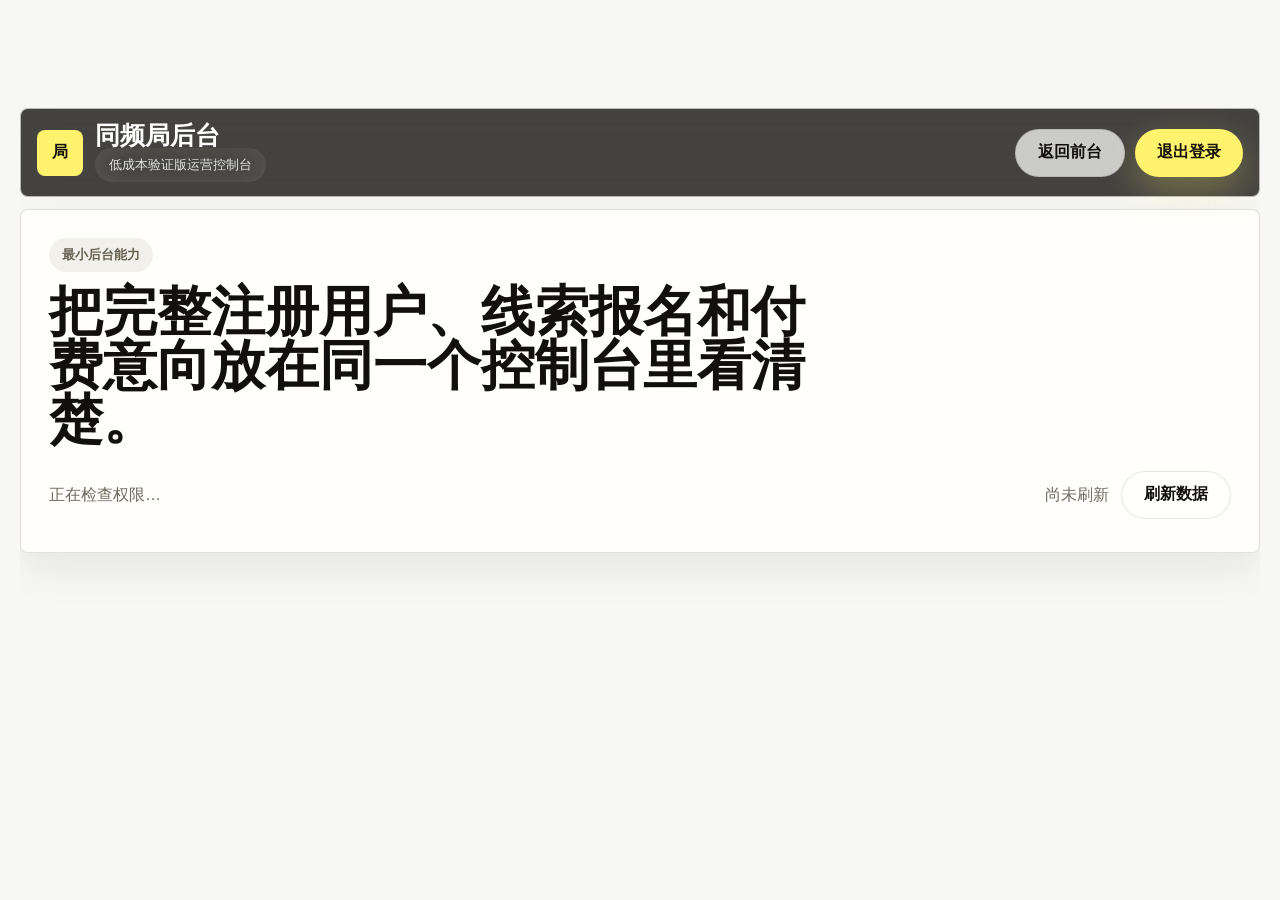
<file: admin.html>
<!DOCTYPE html>
<html lang="zh-CN">
  <head>
    <meta charset="UTF-8" />
    <meta name="viewport" content="width=device-width, initial-scale=1.0" />
    <title>同频局后台</title>
    <link rel="icon" href="static/assets/favicon.svg" />
    <link rel="stylesheet" href="static/styles.css" />
  </head>
  <body class="admin-body">
    <div class="page-shell admin-shell">
      <header class="site-header">
        <a class="brand-mark" href="./">
          <span class="brand-mark__icon">局</span>
          <div>
            <strong>同频局后台</strong>
            <p>低成本验证版运营控制台</p>
          </div>
        </a>
        <div class="header-actions">
          <a class="ghost-button" href="./">返回前台</a>
          <button class="primary-button" id="admin-logout">退出登录</button>
        </div>
      </header>

      <main>
        <section class="admin-hero">
          <div class="admin-hero__copy">
            <span class="eyebrow">最小后台能力</span>
            <h1>把完整注册用户、线索报名和付费意向放在同一个控制台里看清楚。</h1>
          </div>
          <div class="admin-toolbar">
            <p class="helper-copy" id="admin-status">正在检查权限…</p>
            <div class="admin-toolbar__actions">
              <span class="helper-copy" id="admin-updated-at">尚未刷新</span>
              <button class="ghost-button" id="admin-refresh" type="button">刷新数据</button>
            </div>
          </div>
        </section>

        <section class="admin-panel hidden" id="admin-login-panel">
          <div class="section-heading">
            <span class="eyebrow">管理员切换</span>
            <h2>当前不是管理员身份</h2>
            <p>如果你刚刚用普通用户注册过账号，可以直接在这里切回管理员账号，再查看后台数据。</p>
          </div>
          <form class="glass-form admin-login-form" id="admin-login-form">
            <label>
              管理员邮箱
              <input name="email" type="email" value="admin@tongpin.local" required />
            </label>
            <label>
              管理员密码
              <input name="password" type="password" value="Admin123!" required />
            </label>
            <button class="primary-button" type="submit">切换到管理员后台</button>
            <p class="form-message" id="admin-login-message"></p>
          </form>
        </section>

        <div class="hidden" id="admin-content">
          <section class="mini-cards admin-metrics" id="admin-metrics"></section>

          <section class="admin-panel">
            <div class="section-heading">
              <span class="eyebrow">用户列表</span>
              <h2>按关键词和标签筛选完整注册用户</h2>
              <p>这里展示已经完成注册的用户。顶部“报名成为体验官”的线索会单独出现在下面的线索池。</p>
            </div>
            <form class="admin-filters" id="admin-filter-form">
              <input name="search" placeholder="搜索昵称 / 邮箱 / 城市" />
              <input name="tag" placeholder="筛选标签，比如 摄影 / 市集" />
              <button class="primary-button" type="submit">查询</button>
            </form>
            <div class="table-wrap">
              <table>
                <thead>
                  <tr>
                    <th>用户</th>
                    <th>城市</th>
                    <th>标签</th>
                    <th>审核</th>
                    <th>匹配</th>
                    <th>时间</th>
                    <th>操作</th>
                  </tr>
                </thead>
                <tbody id="admin-users-body"></tbody>
              </table>
            </div>
          </section>

          <section class="admin-panel">
            <div class="section-heading">
              <span class="eyebrow">线索池</span>
              <h2>查看未注册的报名线索</h2>
              <p>用户如果只填写了前台报名页，没有真正注册账号，会出现在这里，方便你手动拉群或邀约活动。</p>
            </div>
            <div class="table-wrap">
              <table>
                <thead>
                  <tr>
                    <th>称呼</th>
                    <th>城市</th>
                    <th>联系方式</th>
                    <th>兴趣备注</th>
                    <th>时间</th>
                  </tr>
                </thead>
                <tbody id="admin-leads-body"></tbody>
              </table>
            </div>
          </section>

          <section class="admin-panel">
            <div class="section-heading">
              <span class="eyebrow">付费用户记录</span>
              <h2>会员预售 / 早鸟资格</h2>
            </div>
            <div class="table-wrap">
              <table>
                <thead>
                  <tr>
                    <th>用户</th>
                    <th>城市</th>
                    <th>权益包</th>
                    <th>金额</th>
                    <th>状态</th>
                    <th>时间</th>
                  </tr>
                </thead>
                <tbody id="admin-presales-body"></tbody>
              </table>
            </div>
          </section>

          <section class="admin-panel">
            <div class="section-heading">
              <span class="eyebrow">活动报名导出</span>
              <h2>下载 CSV 给运营处理</h2>
            </div>
            <a class="primary-button export-link" href="/api/admin/activity-signups/export.csv">导出活动报名 CSV</a>
          </section>
        </div>
      </main>
    </div>

    <script src="static/admin.js"></script>
  </body>
</html>
</file>
<file: static/styles.css>
:root {
  --bg: #f4f1ed;
  --surface: #fffefa;
  --surface-soft: #ebe7e1;
  --ink: #11100e;
  --muted: #6f6a61;
  --line: rgba(17, 16, 14, 0.12);
  --line-light: rgba(255, 255, 255, 0.24);
  --accent: #fff36d;
  --accent-ink: #15120b;
  --gold: #d4a843;
  --dark-card: #1a1a2e;
  --dark-surface: #16213e;
  --olive: #676152;
  --clay: #9a6442;
  --teal: #1a7770;
  --success: #1f8f56;
  --warning: #946200;
  --shadow: 0 24px 70px rgba(17, 16, 14, 0.16);
  --glass: rgba(255, 255, 255, 0.18);
}

* {
  box-sizing: border-box;
}

html {
  scroll-behavior: smooth;
}

body {
  margin: 0;
  min-height: 100vh;
  color: var(--ink);
  background: var(--bg);
  font-family: "Avenir Next", "PingFang SC", "Hiragino Sans GB", "Microsoft YaHei", sans-serif;
}

body.has-drawer,
body.has-drawer .page-shell {
  overflow: hidden;
}

img {
  display: block;
  max-width: 100%;
}

a {
  color: inherit;
  text-decoration: none;
}

button,
input,
textarea,
select {
  font: inherit;
}

button {
  cursor: pointer;
  border: 0;
}

button:disabled {
  cursor: not-allowed;
  opacity: 0.58;
}

.hidden {
  display: none !important;
}

.visually-hidden {
  position: absolute !important;
  width: 1px;
  height: 1px;
  overflow: hidden;
  clip: rect(0 0 0 0);
  white-space: nowrap;
}

.page-shell {
  width: 100%;
  min-height: 100vh;
  overflow: hidden;
}

.scroll-progress {
  position: fixed;
  top: 0;
  left: 0;
  z-index: 60;
  width: 0%;
  height: 3px;
  background: linear-gradient(90deg, var(--accent), #ffb47c, #fffefa);
  box-shadow: 0 0 18px rgba(255, 243, 109, 0.52);
}

.site-header {
  position: fixed;
  top: 18px;
  left: 50%;
  z-index: 20;
  display: flex;
  align-items: center;
  justify-content: space-between;
  width: min(1880px, calc(100% - 48px));
  transform: translateX(-50%);
  gap: 20px;
  padding: 10px 14px;
  border: 1px solid rgba(255, 255, 255, 0.16);
  border-radius: 8px;
  background: rgba(17, 16, 14, 0.46);
  backdrop-filter: blur(18px);
  color: white;
  transition: top 0.2s ease, background 0.2s ease, box-shadow 0.2s ease, border-color 0.2s ease;
}

.is-scrolled .site-header {
  top: 10px;
  background: rgba(17, 16, 14, 0.74);
  border-color: rgba(255, 255, 255, 0.28);
  box-shadow: 0 18px 60px rgba(0, 0, 0, 0.22);
}

.brand-mark {
  display: inline-flex;
  align-items: center;
  gap: 12px;
}

.brand-mark strong {
  display: block;
  font-size: 25px;
  line-height: 1;
}

.brand-mark p {
  display: inline-flex;
  margin: 0;
  padding: 8px 14px;
  border-radius: 999px;
  background: rgba(255, 255, 255, 0.14);
  color: rgba(255, 255, 255, 0.86);
  font-size: 13px;
  backdrop-filter: blur(16px);
}

.brand-mark__icon {
  display: grid;
  place-items: center;
  width: 46px;
  height: 46px;
  border-radius: 8px;
  background: var(--accent);
  color: var(--accent-ink);
  font-weight: 900;
}

.site-nav {
  display: flex;
  align-items: center;
  gap: 42px;
  font-size: 17px;
  color: rgba(255, 255, 255, 0.9);
}

.site-nav a {
  position: relative;
  transition: color 0.18s ease;
}

.site-nav a::after {
  content: "";
  position: absolute;
  left: 0;
  right: 0;
  bottom: -8px;
  height: 2px;
  border-radius: 999px;
  background: var(--accent);
  transform: scaleX(0);
  transform-origin: center;
  transition: transform 0.18s ease;
}

.site-nav a:hover,
.site-nav a.is-active {
  color: var(--accent);
}

.site-nav a.is-active::after {
  transform: scaleX(1);
}

.header-actions,
.hero-actions,
.auth-tabs {
  display: flex;
  align-items: center;
  gap: 10px;
}

.primary-button,
.ghost-button,
.auth-tab {
  display: inline-flex;
  align-items: center;
  justify-content: center;
  min-height: 48px;
  border-radius: 999px;
  padding: 12px 22px;
  font-weight: 700;
  transition: transform 0.18s ease, box-shadow 0.18s ease, background 0.18s ease, color 0.18s ease;
}

.primary-button {
  background: var(--accent);
  color: var(--accent-ink);
  box-shadow: 0 14px 34px rgba(255, 243, 109, 0.26);
}

.primary-button--live {
  gap: 8px;
}

.live-dot {
  display: inline-block;
  flex: 0 0 auto;
  width: 8px;
  height: 8px;
  border-radius: 50%;
  background: #22c55e;
  box-shadow: 0 0 0 0 rgba(34, 197, 94, 0.48);
  animation: pulse 2s infinite;
}

@keyframes pulse {
  0%,
  100% {
    box-shadow: 0 0 0 0 rgba(34, 197, 94, 0.5);
  }
  50% {
    box-shadow: 0 0 0 8px rgba(34, 197, 94, 0);
  }
}

.ghost-button,
.auth-tab {
  background: rgba(255, 255, 255, 0.72);
  color: var(--ink);
  border: 1px solid rgba(17, 16, 14, 0.1);
}

.ghost-button--light {
  color: white;
  border-color: rgba(255, 255, 255, 0.28);
  background: rgba(255, 255, 255, 0.11);
  backdrop-filter: blur(18px);
}

.primary-button:hover,
.ghost-button:hover,
.auth-tab:hover {
  transform: translateY(-2px);
}

.primary-button:active,
.ghost-button:active,
.auth-tab:active {
  transform: translateY(0) scale(0.98);
}

.auth-tab.is-active {
  background: var(--ink);
  color: white;
}

.hero-stage {
  position: relative;
  display: grid;
  min-height: 100svh;
  width: 100%;
  overflow: hidden;
  background: #17130e;
}

.hero-stage__image,
.hero-stage__shade {
  position: absolute;
  inset: 0;
  width: 100%;
  height: 100%;
}

.hero-stage__image {
  object-fit: cover;
  object-position: 58% center;
  transform: scale(1.01);
}

.hero-stage__shade {
  background:
    linear-gradient(90deg, rgba(10, 9, 8, 0.9) 0%, rgba(10, 9, 8, 0.72) 34%, rgba(10, 9, 8, 0.3) 62%, rgba(10, 9, 8, 0.45) 100%),
    linear-gradient(0deg, rgba(10, 9, 8, 0.68) 0%, rgba(10, 9, 8, 0.08) 42%, rgba(10, 9, 8, 0.44) 100%);
}

.hero-stage__content {
  position: relative;
  z-index: 1;
  display: flex;
  align-items: center;
  width: min(1680px, calc(100% - 56px));
  margin: 0 auto;
  padding: 132px 0 92px;
  color: white;
}

.hero-copy {
  max-width: 780px;
}

.hero-stage h1 {
  margin: 20px 0 22px;
  font-size: clamp(64px, 7vw, 126px);
  line-height: 0.92;
  font-weight: 500;
}

.hero-stage h1 span {
  display: block;
}

.hero-stage h1 strong {
  display: block;
  color: var(--accent);
  font-family: Georgia, "Times New Roman", serif;
  font-size: clamp(54px, 6.1vw, 94px);
  font-weight: 700;
  white-space: nowrap;
}

.no-break {
  white-space: nowrap;
}

.hero-stage p {
  width: min(680px, 100%);
  margin: 0 0 34px;
  color: rgba(255, 255, 255, 0.86);
  font-size: 22px;
  line-height: 1.65;
}

.hero-stage .hero-online {
  display: inline-flex;
  align-items: center;
  gap: 8px;
  width: auto;
  margin: 18px 0 0;
  padding: 10px 14px;
  border: 1px solid rgba(255, 255, 255, 0.16);
  border-radius: 999px;
  background: rgba(255, 255, 255, 0.1);
  color: rgba(255, 255, 255, 0.86);
  backdrop-filter: blur(16px);
  font-size: 14px;
  line-height: 1.2;
  font-weight: 800;
}

.hero-proof {
  display: flex;
  flex-wrap: wrap;
  gap: 10px;
  margin-top: 24px;
}

.hero-proof span {
  display: inline-flex;
  align-items: center;
  min-height: 36px;
  padding: 8px 13px;
  border: 1px solid rgba(255, 255, 255, 0.18);
  border-radius: 999px;
  background: rgba(255, 255, 255, 0.09);
  color: rgba(255, 255, 255, 0.78);
  backdrop-filter: blur(12px);
  font-size: 13px;
  font-weight: 700;
}

.hero-stats {
  display: grid;
  grid-template-columns: repeat(3, minmax(0, 1fr));
  gap: 10px;
  width: min(680px, 100%);
  margin-top: 16px;
}

.hero-stats span {
  display: grid;
  gap: 2px;
  min-height: 78px;
  padding: 15px 16px;
  border: 1px solid rgba(255, 255, 255, 0.15);
  border-radius: 18px;
  background: linear-gradient(145deg, rgba(255, 255, 255, 0.13), rgba(255, 255, 255, 0.04));
  color: rgba(255, 255, 255, 0.68);
  backdrop-filter: blur(16px);
  font-size: 13px;
}

.hero-stats strong {
  color: white;
  font-size: 22px;
}

.eyebrow {
  display: inline-flex;
  align-items: center;
  min-height: 34px;
  padding: 7px 13px;
  border-radius: 999px;
  background: rgba(17, 16, 14, 0.06);
  color: var(--olive);
  font-size: 13px;
  font-weight: 800;
}

.eyebrow--light {
  color: rgba(255, 255, 255, 0.88);
  background: rgba(255, 255, 255, 0.13);
  border: 1px solid rgba(255, 255, 255, 0.18);
  backdrop-filter: blur(12px);
}

.scene-band {
  display: grid;
  place-items: center;
  gap: 42px;
  padding: 70px 24px 78px;
  background: #fffefa;
  border-bottom: 1px solid var(--line);
}

.scene-band p {
  margin: 0;
  color: var(--muted);
  font-size: 20px;
  font-weight: 700;
}

.scene-band__track {
  display: grid;
  grid-template-columns: repeat(8, minmax(92px, 1fr));
  gap: 26px;
  width: min(1500px, 100%);
}

.scene-band__track span {
  display: grid;
  place-items: center;
  min-height: 70px;
  color: var(--ink);
  font-family: Georgia, "Times New Roman", serif;
  font-size: 19px;
  text-align: center;
}

.story-grid,
.dashboard-grid,
.activities-section,
.live-moments,
.co-creator,
.post-login-journey,
.form-section,
.final-cta,
.safety-promise,
.promise-panel,
.split-panel,
.result-card {
  width: min(1680px, calc(100% - 56px));
  margin: 0 auto;
}

.activities-section {
  padding: 96px 0 108px;
}

.section-heading {
  width: min(920px, 100%);
  margin: 0 auto;
  text-align: center;
}

.section-heading h2,
.admin-hero h1 {
  margin: 14px 0 12px;
  font-family: Georgia, "Times New Roman", serif;
  font-size: clamp(42px, 4.2vw, 76px);
  line-height: 1;
  font-weight: 700;
}

.section-heading p,
.story-card p,
.support-card p,
.helper-copy,
.form-message,
.quote-card p,
.journey-card p {
  color: var(--muted);
  line-height: 1.7;
}

.activity-grid {
  display: grid;
  grid-template-columns: repeat(3, minmax(0, 1fr));
  gap: 24px;
  margin-top: 64px;
}

.activity-card {
  position: relative;
  display: grid;
  align-content: space-between;
  min-height: 620px;
  overflow: hidden;
  padding: 34px;
  border-radius: 8px;
  color: white;
  background: #17130e;
  box-shadow: var(--shadow);
  isolation: isolate;
  transform: translateY(0);
  transition: transform 0.28s ease, box-shadow 0.28s ease, filter 0.28s ease;
}

.activity-card:focus-visible {
  outline: 4px solid rgba(255, 243, 109, 0.72);
  outline-offset: 4px;
}

.activity-card:hover {
  transform: translateY(-8px);
  box-shadow: 0 34px 90px rgba(17, 16, 14, 0.24);
}

.activity-card:hover .activity-card__image {
  transform: scale(1.04);
}

.activity-card__image {
  position: absolute;
  inset: 0;
  width: 100%;
  height: 100%;
  object-fit: cover;
  object-position: var(--activity-position, center);
  opacity: 0.86;
  transform: scale(1);
  transition: transform 0.5s ease, opacity 0.28s ease;
}

.activity-card::after {
  content: "";
  position: absolute;
  inset: 0;
  background:
    linear-gradient(180deg, rgba(0, 0, 0, 0.58), rgba(0, 0, 0, 0.04) 44%, rgba(0, 0, 0, 0.72)),
    linear-gradient(90deg, rgba(0, 0, 0, 0.24), rgba(255, 243, 109, 0.06));
}

.activity-card > * {
  position: relative;
  z-index: 1;
}

.activity-card h3 {
  width: min(430px, 100%);
  margin: 16px 0 12px;
  font-family: Georgia, "Times New Roman", serif;
  font-size: clamp(34px, 3vw, 52px);
  line-height: 1.03;
}

.activity-card p {
  width: min(430px, 100%);
  margin: 0;
  color: rgba(255, 255, 255, 0.88);
  line-height: 1.65;
}

.activity-meta,
.activity-tags {
  display: flex;
  flex-wrap: wrap;
  align-items: center;
  gap: 8px;
}

.activity-meta span,
.activity-tags span {
  display: inline-flex;
  align-items: center;
  min-height: 32px;
  padding: 6px 11px;
  border-radius: 999px;
  background: rgba(255, 255, 255, 0.12);
  border: 1px solid rgba(255, 255, 255, 0.18);
  color: rgba(255, 255, 255, 0.92);
  backdrop-filter: blur(8px);
  font-size: 13px;
}

.activity-card .activity-apply {
  width: 100%;
  margin-top: 24px;
  background: rgba(255, 243, 109, 0.94);
  color: var(--accent-ink);
  border-color: transparent;
}

.activity-card .activity-apply::after {
  content: " →";
}

.live-moments {
  padding: 18px 0 100px;
}

.moment-rail {
  display: grid;
  grid-auto-flow: column;
  grid-auto-columns: minmax(280px, 360px);
  gap: 22px;
  margin-top: 54px;
  overflow-x: auto;
  padding: 10px 4px 30px;
  scroll-snap-type: x mandatory;
}

.moment-card {
  scroll-snap-align: start;
  display: grid;
  gap: 14px;
  padding: 15px 15px 18px;
  border-radius: 18px;
  background: #fffefa;
  border: 1px solid rgba(17, 16, 14, 0.09);
  box-shadow: 0 22px 60px rgba(17, 16, 14, 0.13);
  transform: rotate(var(--moment-rotate, 0deg));
  transform-origin: 50% 70%;
  transition: transform 0.24s ease, box-shadow 0.24s ease;
}

.moment-card:hover {
  transform: rotate(0deg) translateY(-6px);
  box-shadow: 0 30px 78px rgba(17, 16, 14, 0.18);
}

.moment-card--tilt-left {
  --moment-rotate: -1.5deg;
}

.moment-card--tilt-right {
  --moment-rotate: 1.4deg;
}

.moment-card img {
  aspect-ratio: 1.12 / 1;
  width: 100%;
  border-radius: 12px;
  object-fit: cover;
}

.moment-card p {
  position: relative;
  margin: 0;
  padding: 13px 15px;
  border-radius: 16px 16px 16px 4px;
  background: #95ec69;
  color: #10280f;
  font-size: 16px;
  line-height: 1.55;
  font-weight: 700;
}

.moment-card span {
  color: var(--muted);
  font-size: 13px;
  font-weight: 800;
}

.story-grid {
  display: grid;
  grid-template-columns: repeat(3, minmax(0, 1fr));
  gap: 24px;
  padding: 18px 0 90px;
}

.story-card {
  min-height: 250px;
  padding: 28px;
  border: 1px solid var(--line);
  border-radius: 8px;
  background: #fffefa;
}

.story-card span,
.quote-card strong,
.journey-card strong {
  color: var(--olive);
  font-size: 13px;
  font-weight: 900;
}

.story-card h2 {
  margin: 14px 0 12px;
  font-family: Georgia, "Times New Roman", serif;
  font-size: 30px;
  line-height: 1.12;
}

.co-creator {
  display: grid;
  grid-template-columns: minmax(0, 0.92fr) minmax(360px, 1.08fr);
  gap: 32px;
  align-items: center;
  margin-bottom: 32px;
  padding: clamp(34px, 4vw, 64px);
  border: 1px solid rgba(212, 168, 67, 0.32);
  border-radius: 28px;
  background:
    radial-gradient(circle at 16% 12%, rgba(255, 243, 109, 0.18), transparent 28%),
    radial-gradient(circle at 88% 18%, rgba(212, 168, 67, 0.22), transparent 26%),
    linear-gradient(135deg, var(--dark-card), var(--dark-surface));
  color: white;
  box-shadow: 0 34px 100px rgba(18, 18, 36, 0.28);
}

.eyebrow--dark {
  color: var(--accent);
  border: 1px solid rgba(255, 243, 109, 0.22);
  background: rgba(255, 255, 255, 0.08);
}

.co-creator__copy h2 {
  margin: 16px 0 18px;
  font-family: Georgia, "Times New Roman", serif;
  font-size: clamp(46px, 5vw, 88px);
  line-height: 0.95;
}

.co-creator__copy p {
  margin: 0;
  color: rgba(255, 255, 255, 0.78);
  font-size: 20px;
  line-height: 1.75;
}

.co-creator__actions {
  display: flex;
  flex-wrap: wrap;
  gap: 12px;
  margin-top: 30px;
}

.co-creator__perks {
  display: grid;
  gap: 14px;
}

.co-creator__perks article {
  display: grid;
  grid-template-columns: 54px 1fr;
  gap: 6px 16px;
  align-items: center;
  padding: 20px;
  border: 1px solid rgba(255, 255, 255, 0.12);
  border-radius: 22px;
  background: rgba(255, 255, 255, 0.08);
  backdrop-filter: blur(18px);
}

.co-creator__perks strong {
  grid-row: span 2;
  display: grid;
  place-items: center;
  width: 54px;
  height: 54px;
  border-radius: 16px;
  background: rgba(255, 243, 109, 0.16);
  font-size: 25px;
}

.co-creator__perks h3 {
  margin: 0;
  font-size: 22px;
}

.co-creator__perks p {
  margin: 0;
  color: rgba(255, 255, 255, 0.68);
  line-height: 1.6;
}

.promise-panel {
  padding: 108px 0;
}

.thread-layout {
  display: grid;
  grid-template-columns: minmax(320px, 0.76fr) minmax(420px, 1.24fr);
  gap: 28px;
  margin-top: 62px;
}

.thread-steps {
  display: grid;
  gap: 18px;
}

.thread-steps article,
.thread-preview,
.auth-panel,
.dashboard-panel,
.post-login-journey,
.split-panel,
.form-section,
.result-card,
.support-card {
  border-radius: 8px;
  background: rgba(255, 254, 250, 0.92);
  border: 1px solid rgba(17, 16, 14, 0.08);
  box-shadow: 0 18px 55px rgba(17, 16, 14, 0.08);
}

.thread-steps article {
  position: relative;
  min-height: 158px;
  padding: 28px 78px 28px 28px;
}

.thread-steps span {
  display: block;
  margin-bottom: 14px;
  color: var(--muted);
  font-size: 20px;
}

.thread-steps h3 {
  margin: 0 0 10px;
  font-size: 25px;
  line-height: 1.16;
}

.thread-steps p {
  margin: 0;
  color: var(--muted);
  line-height: 1.7;
}

.thread-toggle {
  position: absolute;
  top: 32px;
  right: 28px;
  display: grid;
  place-items: center;
  width: 44px;
  height: 44px;
  border-radius: 50%;
  background: var(--surface-soft);
  color: var(--ink);
  font-size: 27px;
  line-height: 1;
}

.thread-steps article.is-active .thread-toggle {
  background: var(--accent);
}

.thread-preview {
  display: grid;
  align-content: center;
  min-height: 520px;
  padding: 48px;
  background: #ded9d1;
}

.preview-tabs {
  display: flex;
  flex-wrap: wrap;
  justify-content: center;
  gap: 10px;
  margin-bottom: 28px;
}

.preview-tabs span {
  padding: 12px 18px;
  border-radius: 999px;
  color: var(--muted);
  background: rgba(255, 255, 255, 0.45);
}

.preview-tabs .is-active {
  color: var(--ink);
  background: white;
}

.preview-card {
  padding: 32px;
  border-radius: 8px;
  background: white;
}

.preview-card small {
  display: block;
  margin-bottom: 18px;
  color: var(--muted);
  font-weight: 800;
}

.preview-card strong {
  display: block;
  font-family: Georgia, "Times New Roman", serif;
  font-size: 40px;
  line-height: 1.05;
}

.preview-card p {
  margin: 18px 0 0;
  color: var(--muted);
  line-height: 1.7;
}

.preview-metrics {
  display: grid;
  grid-template-columns: repeat(3, minmax(0, 1fr));
  gap: 10px;
  margin-top: 18px;
}

.preview-metrics span {
  display: grid;
  gap: 6px;
  min-height: 84px;
  padding: 16px;
  border-radius: 8px;
  background: rgba(255, 255, 255, 0.68);
  color: var(--muted);
}

.preview-metrics strong {
  color: var(--ink);
  font-size: 26px;
}

.safety-promise {
  display: grid;
  grid-template-columns: minmax(320px, 0.8fr) minmax(420px, 1.2fr);
  gap: 28px;
  align-items: center;
  margin-bottom: 36px;
  padding: clamp(30px, 4vw, 54px);
  border: 1px solid rgba(141, 105, 152, 0.16);
  border-radius: 30px;
  background:
    radial-gradient(circle at 0% 0%, rgba(255, 214, 229, 0.42), transparent 34%),
    linear-gradient(135deg, rgba(200, 180, 220, 0.16), rgba(255, 254, 250, 0.92));
  box-shadow: 0 22px 70px rgba(98, 73, 106, 0.1);
}

.safety-promise__copy h2 {
  margin: 14px 0 14px;
  font-family: Georgia, "Times New Roman", serif;
  font-size: clamp(40px, 4.2vw, 72px);
  line-height: 1;
}

.safety-promise__copy p {
  margin: 0;
  color: var(--muted);
  font-size: 19px;
  line-height: 1.75;
  font-weight: 300;
}

.safety-grid {
  display: grid;
  grid-template-columns: repeat(3, minmax(0, 1fr));
  gap: 14px;
}

.safety-grid article {
  min-height: 230px;
  padding: 22px;
  border: 1px solid rgba(17, 16, 14, 0.08);
  border-radius: 24px;
  background: rgba(255, 254, 250, 0.78);
  backdrop-filter: blur(18px);
}

.safety-grid span {
  display: grid;
  place-items: center;
  width: 48px;
  height: 48px;
  margin-bottom: 18px;
  border-radius: 16px;
  background: rgba(255, 243, 109, 0.45);
  font-size: 24px;
}

.safety-grid h3 {
  margin: 0 0 10px;
  font-size: 23px;
}

.safety-grid p {
  margin: 0;
  color: var(--muted);
  line-height: 1.75;
  font-weight: 300;
}

.dashboard-grid,
.post-login-journey,
.split-panel,
.form-section,
.result-card,
.support-section {
  margin-top: 28px;
}

.dashboard-grid {
  display: grid;
  grid-template-columns: 0.82fr 1.18fr;
  gap: 22px;
  padding-top: 48px;
}

.auth-panel,
.dashboard-panel,
.post-login-journey,
.split-panel,
.form-section,
.result-card,
.support-card {
  padding: 30px;
}

.auth-intro {
  display: grid;
  gap: 12px;
  margin-bottom: 22px;
}

.auth-intro h2 {
  margin: 0;
  font-family: Georgia, "Times New Roman", serif;
  font-size: clamp(30px, 2.8vw, 44px);
  line-height: 1.04;
}

.auth-intro p {
  margin: 0;
  color: var(--muted);
  line-height: 1.7;
}

.auth-proof {
  display: flex;
  flex-wrap: wrap;
  gap: 8px;
}

.auth-proof span {
  padding: 7px 10px;
  border-radius: 999px;
  background: rgba(17, 16, 14, 0.06);
  color: var(--olive);
  font-size: 12px;
  font-weight: 800;
}

.dashboard-head {
  display: flex;
  align-items: flex-start;
  justify-content: space-between;
  gap: 18px;
}

.dashboard-head h2,
.split-panel h2,
.form-section h2,
.result-card h2,
.support-section h2 {
  margin: 10px 0 12px;
  font-family: Georgia, "Times New Roman", serif;
  font-size: clamp(30px, 3vw, 48px);
  line-height: 1.08;
}

.status-pills {
  display: flex;
  flex-wrap: wrap;
  gap: 8px;
}

.status-pill,
.result-badge,
.activity-fit {
  display: inline-flex;
  align-items: center;
  padding: 8px 11px;
  border-radius: 999px;
  background: rgba(255, 243, 109, 0.36);
  color: var(--ink);
  font-size: 13px;
  font-weight: 800;
}

.mini-cards,
.journey-grid,
.quote-grid {
  display: grid;
  gap: 14px;
}

.mini-cards {
  grid-template-columns: repeat(3, minmax(0, 1fr));
  margin-top: 22px;
}

.mini-cards article,
.journey-card {
  padding: 20px;
  border-radius: 8px;
  background: var(--surface-soft);
  border: 1px solid var(--line);
}

.mini-cards strong {
  display: block;
  margin-bottom: 8px;
  font-size: 28px;
}

.post-login-journey {
  background: linear-gradient(135deg, #fffefa 0%, #f0ebe3 100%);
}

.journey-grid {
  grid-template-columns: repeat(3, minmax(0, 1fr));
  margin-top: 18px;
}

.journey-card h3 {
  margin: 12px 0 10px;
  font-size: 24px;
}

.journey-card p {
  margin: 0 0 16px;
}

.glass-form {
  display: grid;
  gap: 16px;
  margin-top: 20px;
}

.form-grid {
  grid-template-columns: repeat(2, minmax(0, 1fr));
}

.full-span {
  grid-column: 1 / -1;
}

label,
.chip-fieldset legend {
  display: grid;
  gap: 8px;
  color: var(--muted);
  font-size: 14px;
  font-weight: 700;
}

input,
textarea,
select {
  width: 100%;
  border: 1px solid rgba(17, 16, 14, 0.12);
  border-radius: 8px;
  background: #fffefa;
  color: var(--ink);
  padding: 14px 15px;
}

.password-field {
  position: relative;
  display: block;
}

.password-field input {
  padding-right: 70px;
}

.password-field button {
  position: absolute;
  top: 50%;
  right: 8px;
  min-height: 34px;
  padding: 0 10px;
  border-radius: 999px;
  background: rgba(17, 16, 14, 0.07);
  color: var(--muted);
  font-size: 12px;
  font-weight: 800;
  transform: translateY(-50%);
}

input:focus,
textarea:focus,
select:focus {
  outline: 3px solid rgba(255, 243, 109, 0.58);
  border-color: rgba(17, 16, 14, 0.34);
}

.chip-fieldset {
  display: flex;
  flex-wrap: wrap;
  gap: 10px;
  padding: 0;
  margin: 0;
  border: 0;
  grid-column: 1 / -1;
}

.chip-fieldset legend {
  width: 100%;
}

.chip-fieldset label {
  display: inline-flex;
  align-items: center;
  gap: 8px;
  padding: 10px 12px;
  border-radius: 999px;
  border: 1px solid var(--line);
  background: #fffefa;
  color: var(--ink);
}

.chip-fieldset input {
  width: auto;
}

.micro-quiz {
  display: grid;
  gap: 18px;
  margin-top: 30px;
}

.quiz-step {
  display: grid;
  gap: 18px;
  padding: clamp(22px, 3vw, 32px);
  border: 1px solid rgba(17, 16, 14, 0.08);
  border-radius: 26px;
  background:
    linear-gradient(135deg, rgba(255, 254, 250, 0.96), rgba(239, 232, 222, 0.86));
  box-shadow: 0 16px 44px rgba(17, 16, 14, 0.07);
}

.quiz-step__count {
  width: fit-content;
  padding: 7px 11px;
  border-radius: 999px;
  background: var(--ink);
  color: var(--accent);
  font-weight: 900;
  font-size: 12px;
}

.quiz-step h3 {
  margin: 0;
  font-family: Georgia, "Times New Roman", serif;
  font-size: clamp(30px, 3vw, 46px);
  line-height: 1.05;
}

.scene-choice-grid {
  display: grid;
  grid-template-columns: repeat(3, minmax(0, 1fr));
  gap: 14px;
}

.scene-choice {
  position: relative;
  display: grid;
  gap: 10px;
  padding: 12px;
  border: 2px solid transparent;
  border-radius: 22px;
  background: #fffefa;
  color: var(--ink);
  cursor: pointer;
  transition: transform 0.18s ease, border-color 0.18s ease, box-shadow 0.18s ease;
}

.scene-choice:hover {
  transform: translateY(-3px);
}

.scene-choice input {
  position: absolute;
  opacity: 0;
  pointer-events: none;
}

.scene-choice:has(input:checked) {
  border-color: var(--accent);
  box-shadow: 0 18px 42px rgba(255, 243, 109, 0.22);
}

.scene-choice:has(input:checked)::after {
  content: "已选择";
  position: absolute;
  top: 18px;
  right: 18px;
  padding: 6px 10px;
  border-radius: 999px;
  background: var(--accent);
  color: var(--accent-ink);
  font-size: 12px;
  font-weight: 900;
}

.scene-choice img {
  aspect-ratio: 1.18 / 1;
  width: 100%;
  border-radius: 16px;
  object-fit: cover;
}

.scene-choice strong {
  font-size: 22px;
}

.scene-choice span {
  color: var(--muted);
  line-height: 1.5;
}

.pill-radio-group {
  display: flex;
  flex-wrap: wrap;
  gap: 10px;
}

.pill-radio-group label {
  display: inline-flex;
  align-items: center;
  min-height: 52px;
  padding: 12px 18px;
  border: 1px solid var(--line);
  border-radius: 999px;
  background: #fffefa;
  color: var(--ink);
  font-size: 17px;
  cursor: pointer;
}

.pill-radio-group input {
  width: auto;
  accent-color: var(--ink);
}

.quiz-step--contact {
  grid-template-columns: minmax(0, 1fr) auto;
  align-items: end;
}

.quiz-step--contact .quiz-step__count,
.quiz-step--contact .helper-copy,
.quiz-step--contact .form-message {
  grid-column: 1 / -1;
}

.result-layout {
  display: grid;
  grid-template-columns: 1fr 360px;
  gap: 18px;
  margin-top: 20px;
}

.result-main,
.result-side {
  padding: 28px;
  border-radius: 8px;
  background: var(--surface-soft);
}

.result-main h3 {
  margin: 18px 0 12px;
  font-family: Georgia, "Times New Roman", serif;
  font-size: 38px;
  line-height: 1.1;
}

.result-side h4 {
  margin: 0 0 10px;
}

#result-suggestions,
.support-list {
  margin: 18px 0 0;
  padding-left: 18px;
  color: var(--muted);
  line-height: 1.7;
}

.support-section {
  padding-bottom: 90px;
}

.support-card {
  display: grid;
  grid-template-columns: 260px 1fr;
  align-items: center;
  gap: 24px;
  margin-top: 22px;
}

.support-card img {
  border-radius: 8px;
  background: var(--surface-soft);
}

.final-cta {
  padding: 30px 0 96px;
}

.final-cta__inner {
  display: grid;
  justify-items: center;
  min-height: 430px;
  padding: clamp(34px, 6vw, 82px);
  border: 1px solid rgba(212, 168, 67, 0.28);
  border-radius: 32px;
  background:
    radial-gradient(circle at 18% 0%, rgba(255, 243, 109, 0.16), transparent 34%),
    linear-gradient(135deg, #111020, #1b243d);
  color: white;
  text-align: center;
  box-shadow: 0 34px 100px rgba(18, 18, 36, 0.24);
}

.final-cta h2 {
  width: min(840px, 100%);
  margin: 20px 0 16px;
  font-family: Georgia, "Times New Roman", serif;
  font-size: clamp(42px, 5vw, 82px);
  line-height: 0.98;
}

.final-cta p {
  width: min(720px, 100%);
  margin: 0 0 26px;
  color: rgba(255, 255, 255, 0.72);
  line-height: 1.75;
}

.final-lead-form {
  display: grid;
  grid-template-columns: minmax(260px, 520px) auto;
  gap: 10px;
  width: min(720px, 100%);
}

.final-lead-form input {
  min-height: 58px;
  border-color: rgba(255, 255, 255, 0.2);
  background: rgba(255, 255, 255, 0.92);
}

.final-cta small {
  margin-top: 24px;
  color: rgba(255, 255, 255, 0.46);
}

code {
  padding: 3px 6px;
  border-radius: 6px;
  background: rgba(17, 16, 14, 0.08);
}

/* Concept landing pass: tuned to the approved black/gold mobile-friendly visual. */
.hero-stage {
  min-height: 760px;
}

.hero-stage__content {
  padding-bottom: 150px;
}

.hero-stage h1 {
  letter-spacing: -0.045em;
}

.hero-stage h1 strong {
  text-shadow: 0 10px 30px rgba(255, 243, 109, 0.16);
}

.hero-actions .primary-button,
.final-lead-form .primary-button {
  min-width: 210px;
}

.co-creator {
  position: relative;
  z-index: 2;
  grid-template-columns: minmax(360px, 1.1fr) minmax(420px, 1.15fr) minmax(220px, 0.55fr);
  gap: clamp(18px, 3vw, 34px);
  margin-top: -94px;
  margin-bottom: 0;
  border-radius: 6px;
  border-color: rgba(255, 220, 98, 0.78);
  background:
    radial-gradient(circle at 8% 16%, rgba(255, 243, 109, 0.16), transparent 24%),
    radial-gradient(circle at 86% 12%, rgba(255, 243, 109, 0.18), transparent 24%),
    linear-gradient(135deg, #090804, #18150b 58%, #070604);
  box-shadow: 0 28px 90px rgba(0, 0, 0, 0.34);
}

.co-creator::before,
.co-creator::after {
  content: "";
  position: absolute;
  inset: 14px;
  pointer-events: none;
  border: 1px solid rgba(255, 220, 98, 0.54);
}

.co-creator::after {
  inset: 22px;
  border-color: rgba(255, 220, 98, 0.18);
}

.co-creator__copy,
.co-creator__perks,
.co-creator__photo {
  position: relative;
  z-index: 1;
}

.co-creator__copy h2 {
  max-width: 740px;
  font-size: clamp(44px, 4.5vw, 72px);
}

.co-creator__copy h2::first-letter,
.co-creator__copy .eyebrow + h2 {
  color: inherit;
}

.co-creator__copy h2 {
  color: white;
}

.co-creator__copy h2::first-line {
  color: white;
}

.co-creator__copy .eyebrow {
  border: 0;
  padding: 0;
  background: transparent;
  font-family: Georgia, "Times New Roman", serif;
  font-size: clamp(28px, 3vw, 48px);
}

.co-creator__perks {
  grid-template-columns: repeat(3, minmax(0, 1fr));
}

.co-creator__perks article {
  grid-template-columns: 1fr;
  justify-items: center;
  min-height: 170px;
  text-align: center;
  border-color: rgba(255, 220, 98, 0.2);
  background: rgba(255, 255, 255, 0.055);
}

.co-creator__perks strong {
  grid-row: auto;
  width: 48px;
  height: 48px;
  color: var(--gold);
  background: transparent;
  border: 1px solid rgba(255, 220, 98, 0.34);
}

.co-creator__photo {
  align-self: end;
  justify-self: center;
  width: min(220px, 100%);
  padding: 12px 12px 18px;
  border-radius: 8px;
  background: #fff7e7;
  color: #342416;
  box-shadow: 0 26px 54px rgba(0, 0, 0, 0.34);
  transform: rotate(-5deg);
}

.co-creator__photo img {
  aspect-ratio: 1.3 / 1;
  width: 100%;
  border-radius: 4px;
  object-fit: cover;
}

.co-creator__photo figcaption {
  margin-top: 12px;
  font-weight: 900;
  text-align: center;
}

.form-section--quiz {
  padding: 84px 0 86px;
}

.form-section--quiz .section-heading {
  max-width: 760px;
}

.form-section--quiz .section-heading h2 {
  font-size: clamp(36px, 4vw, 58px);
}

.form-section--quiz .section-heading p {
  font-size: 18px;
}

.micro-quiz {
  grid-template-columns: repeat(3, minmax(0, 1fr));
  gap: 22px;
  width: min(1240px, 100%);
  margin: 42px auto 0;
}

.quiz-step {
  gap: 14px;
  border-radius: 18px;
  background: #fffefa;
  box-shadow: 0 14px 40px rgba(17, 16, 14, 0.08);
}

.quiz-step__count {
  padding: 0;
  background: transparent;
  color: var(--gold);
  font-size: 18px;
}

.quiz-step h3 {
  font-family: "Avenir Next", "PingFang SC", "Microsoft YaHei", sans-serif;
  font-size: 18px;
  line-height: 1.4;
}

.scene-choice-grid,
.pill-radio-group {
  display: grid;
  grid-template-columns: repeat(3, minmax(0, 1fr));
  gap: 10px;
}

.scene-choice {
  gap: 8px;
  padding: 0;
  border: 0;
  border-radius: 10px;
  background: transparent;
  text-align: center;
}

.scene-choice:has(input:checked) {
  box-shadow: none;
}

.scene-choice:has(input:checked) img {
  outline: 3px solid var(--accent);
  outline-offset: 2px;
}

.scene-choice:has(input:checked)::after {
  content: "";
  inset: auto 8px 38px auto;
  width: 18px;
  height: 18px;
  padding: 0;
}

.scene-choice img {
  aspect-ratio: 1.08 / 1;
  border-radius: 8px;
}

.scene-choice strong,
.pill-radio-group label {
  font-size: 13px;
  font-weight: 700;
}

.scene-choice span {
  display: none;
}

.pill-radio-group label {
  justify-content: center;
  min-height: auto;
  padding: 10px 8px;
  border-radius: 10px;
  text-align: center;
}

.pill-radio-group input {
  display: none;
}

.pill-radio-group label:has(input:checked) {
  outline: 3px solid var(--accent);
  background: #fff9bc;
}

.quiz-step--contact {
  grid-template-columns: 1fr;
  align-content: start;
}

.quiz-step--contact label {
  gap: 12px;
}

.quiz-step--contact input {
  min-height: 52px;
}

.quiz-step--contact .primary-button {
  margin-top: 6px;
}

.live-moments {
  position: relative;
  display: grid;
  grid-template-columns: 260px minmax(0, 1fr) 48px;
  gap: 24px;
  align-items: center;
  margin-top: 0;
  margin-bottom: 74px;
  padding: 46px;
  border-radius: 34px;
  background:
    radial-gradient(circle at 96% 20%, rgba(255, 214, 229, 0.5), transparent 28%),
    linear-gradient(135deg, #fff7f7, #f4e6ef);
}

.live-moments__copy h2 {
  margin: 12px 0 8px;
  font-family: Georgia, "Times New Roman", serif;
  font-size: clamp(30px, 3vw, 46px);
  line-height: 1;
}

.live-moments__copy .eyebrow {
  color: var(--ink);
  border: 0;
  padding: 0;
  background: transparent;
}

.moment-rail {
  margin-top: 0;
  padding: 18px 4px 24px;
}

.moment-card {
  max-width: 240px;
  border: 0;
}

.moment-card img {
  aspect-ratio: 1 / 1.12;
}

.moment-card p {
  position: absolute;
  top: 22px;
  left: 28px;
  right: 18px;
  padding: 9px 11px;
  border-radius: 999px;
  background: white;
  color: #22201c;
  font-size: 12px;
  box-shadow: 0 10px 22px rgba(17, 16, 14, 0.12);
}

.moment-card span {
  color: #db5a5a;
  font-size: 14px;
}

.moment-next {
  display: grid;
  place-items: center;
  width: 46px;
  height: 46px;
  border-radius: 50%;
  background: white;
  color: var(--ink);
  font-size: 30px;
  box-shadow: 0 14px 34px rgba(17, 16, 14, 0.12);
}

.safety-promise {
  position: relative;
  grid-template-columns: 240px minmax(0, 1fr);
  overflow: hidden;
  margin-bottom: 34px;
  background:
    radial-gradient(circle at 78% 50%, rgba(255, 255, 255, 0.8), transparent 20%),
    radial-gradient(circle at 98% 60%, rgba(239, 142, 190, 0.28), transparent 28%),
    linear-gradient(135deg, #f8e2f0, #fff4fb 52%, #f4def2);
}

.safety-promise::after {
  content: "✽";
  position: absolute;
  right: 54px;
  top: 50%;
  color: rgba(177, 74, 130, 0.28);
  font-size: clamp(72px, 9vw, 138px);
  transform: translateY(-50%) rotate(-12deg);
}

.safety-grid {
  grid-template-columns: repeat(4, minmax(0, 1fr));
  position: relative;
  z-index: 1;
}

.safety-grid article {
  min-height: 170px;
  border: 0;
  background: rgba(255, 255, 255, 0.44);
  box-shadow: inset 0 0 0 1px rgba(177, 74, 130, 0.08);
}

.safety-grid span {
  color: #a83c72;
  background: rgba(255, 255, 255, 0.58);
  border: 1px solid rgba(168, 60, 114, 0.16);
}

.safety-grid h3 {
  color: #9e2e68;
  font-size: 18px;
}

.safety-grid p {
  font-size: 14px;
}

.final-cta__inner {
  grid-template-columns: minmax(0, 1fr) minmax(340px, 0.85fr);
  align-items: center;
  justify-items: stretch;
  min-height: 0;
  border-radius: 24px;
  background:
    linear-gradient(90deg, rgba(0, 0, 0, 0.78), rgba(0, 0, 0, 0.44)),
    url("assets/hero-v2.png") center / cover;
  text-align: left;
}

.final-cta h2 {
  margin-top: 0;
  font-size: clamp(38px, 4.3vw, 68px);
  line-height: 1.15;
}

.final-cta h2::first-letter,
.final-cta h2 em {
  color: var(--accent);
}

.final-cta__form {
  display: grid;
  gap: 12px;
}

.final-cta__form h3 {
  margin: 0;
  font-size: 28px;
}

.final-cta__form p {
  margin: 0 0 6px;
  width: auto;
}

.final-lead-form {
  grid-template-columns: 1fr;
  width: 100%;
}

.final-lead-form input {
  color: white;
  border: 0;
  background: rgba(255, 255, 255, 0.17);
  backdrop-filter: blur(18px);
}

.final-lead-form input::placeholder {
  color: rgba(255, 255, 255, 0.66);
}

.admin-body {
  background: #f7f7f4;
}

.admin-shell {
  width: min(1240px, calc(100% - 24px));
  margin: 0 auto;
  padding: 96px 0 72px;
}

.admin-body .site-header {
  position: sticky;
  top: 12px;
  transform: none;
  left: auto;
  width: 100%;
  padding: 14px 16px;
  border: 1px solid rgba(255, 255, 255, 0.62);
  border-radius: 8px;
  background: rgba(17, 16, 14, 0.78);
  backdrop-filter: blur(16px);
}

.admin-hero,
.admin-panel {
  padding: 28px;
  border-radius: 8px;
  background: var(--surface);
  border: 1px solid var(--line);
  box-shadow: 0 14px 44px rgba(17, 16, 14, 0.08);
}

.admin-hero {
  margin-top: 24px;
}

.admin-hero__copy {
  max-width: 760px;
}

.admin-toolbar {
  display: flex;
  align-items: center;
  justify-content: space-between;
  gap: 16px;
  margin-top: 18px;
}

.admin-toolbar__actions {
  display: flex;
  align-items: center;
  gap: 12px;
  flex-wrap: wrap;
}

.admin-login-form {
  max-width: 560px;
}

.admin-panel {
  margin-top: 24px;
}

.admin-filters {
  display: flex;
  gap: 12px;
  flex-wrap: wrap;
  margin-top: 16px;
}

.admin-filters input {
  flex: 1 1 220px;
}

.table-wrap {
  overflow-x: auto;
  margin-top: 16px;
}

table {
  width: 100%;
  border-collapse: collapse;
}

th,
td {
  padding: 14px 12px;
  border-bottom: 1px solid var(--line);
  text-align: left;
  vertical-align: top;
}

thead th {
  color: var(--muted);
  font-size: 13px;
}

.table-action {
  display: inline-flex;
  margin-right: 6px;
  margin-bottom: 6px;
  padding: 8px 10px;
  border-radius: 999px;
  background: rgba(17, 16, 14, 0.06);
  border: 1px solid var(--line);
}

.table-empty {
  color: var(--muted);
  text-align: center;
}

.export-link {
  display: inline-flex;
  margin-top: 12px;
}

.social-hub {
  width: min(1680px, calc(100% - 56px));
  margin: 28px auto 0;
  padding: 40px 30px 34px;
  border-radius: 28px;
  background:
    radial-gradient(circle at 8% 0%, rgba(255, 243, 109, 0.22), transparent 28%),
    linear-gradient(145deg, #fffefa 0%, #eee8de 100%);
  border: 1px solid rgba(17, 16, 14, 0.08);
  box-shadow: 0 22px 70px rgba(17, 16, 14, 0.1);
}

.social-search {
  display: grid;
  grid-template-columns: 1.3fr 0.7fr 0.7fr auto;
  gap: 10px;
  margin: 26px auto 30px;
  width: min(1120px, 100%);
}

.social-layout {
  display: grid;
  grid-template-columns: minmax(0, 1fr) 390px;
  gap: 20px;
}

.social-main,
.relation-panel {
  padding: 22px;
  border: 1px solid var(--line);
  border-radius: 24px;
  background: rgba(255, 254, 250, 0.76);
}

.social-panel-head {
  display: flex;
  align-items: flex-start;
  justify-content: space-between;
  gap: 16px;
  margin-bottom: 18px;
}

.social-panel-head h3,
.relation-block h4,
.chat-drawer__panel h3 {
  margin: 8px 0 0;
  font-family: Georgia, "Times New Roman", serif;
}

.social-panel-head h3 {
  font-size: 34px;
}

.social-grid {
  display: grid;
  grid-template-columns: repeat(2, minmax(0, 1fr));
  gap: 14px;
}

.social-card {
  display: grid;
  gap: 16px;
  padding: 20px;
  border: 1px solid var(--line);
  border-radius: 22px;
  background: white;
  box-shadow: 0 12px 30px rgba(17, 16, 14, 0.06);
}

.social-card__top,
.relation-item {
  display: grid;
  grid-template-columns: 48px 1fr;
  align-items: center;
  gap: 12px;
}

.avatar-mark {
  display: grid;
  place-items: center;
  width: 48px;
  height: 48px;
  border-radius: 16px;
  background: var(--ink);
  color: var(--accent);
  font-weight: 900;
}

.social-card h4,
.relation-item strong {
  margin: 0;
  font-size: 20px;
}

.social-card p,
.relation-item p,
.chat-drawer__panel > p {
  margin: 0;
  color: var(--muted);
  line-height: 1.65;
}

.social-tags {
  display: flex;
  flex-wrap: wrap;
  gap: 8px;
}

.social-tags span {
  padding: 7px 10px;
  border-radius: 999px;
  background: rgba(17, 16, 14, 0.06);
  color: var(--olive);
  font-size: 12px;
  font-weight: 800;
}

.social-card__result {
  display: flex;
  align-items: center;
  justify-content: space-between;
  gap: 12px;
  padding: 12px;
  border-radius: 16px;
  background: var(--surface-soft);
}

.social-card__result strong {
  font-size: 15px;
}

.social-card__result span {
  color: var(--muted);
  font-size: 12px;
}

.social-action {
  width: 100%;
}

.relation-block + .relation-block {
  margin-top: 20px;
}

.relation-block h4 {
  font-size: 22px;
}

.relation-list {
  display: grid;
  gap: 10px;
  margin-top: 10px;
}

.relation-item {
  grid-template-columns: 42px 1fr auto;
  padding: 12px;
  border: 1px solid var(--line);
  border-radius: 18px;
  background: white;
}

.relation-item .avatar-mark {
  width: 42px;
  height: 42px;
  border-radius: 14px;
}

.relation-actions {
  display: flex;
  flex-wrap: wrap;
  justify-content: flex-end;
  gap: 6px;
}

.social-empty {
  grid-column: 1 / -1;
  padding: 28px;
  border: 1px dashed rgba(17, 16, 14, 0.2);
  border-radius: 18px;
  color: var(--muted);
  text-align: center;
}

.chat-drawer {
  position: fixed;
  inset: 0;
  z-index: 72;
  display: grid;
  place-items: stretch end;
}

.chat-drawer__panel {
  position: relative;
  z-index: 1;
  display: grid;
  grid-template-rows: auto auto auto 1fr auto;
  width: min(540px, calc(100% - 22px));
  height: calc(100% - 22px);
  margin: 11px;
  overflow: hidden;
  padding: 28px;
  border: 1px solid rgba(255, 255, 255, 0.36);
  border-radius: 26px;
  background: linear-gradient(145deg, rgba(255, 254, 250, 0.98), rgba(235, 231, 225, 0.98));
  box-shadow: 0 34px 120px rgba(0, 0, 0, 0.28);
  animation: drawerIn 0.28s ease both;
}

.chat-drawer__panel h3 {
  font-size: 42px;
}

.chat-messages {
  display: grid;
  align-content: start;
  gap: 10px;
  overflow-y: auto;
  margin: 18px 0;
  padding: 18px;
  border-radius: 20px;
  background: rgba(17, 16, 14, 0.06);
}

.chat-bubble {
  justify-self: start;
  max-width: 82%;
  padding: 12px 14px;
  border-radius: 18px 18px 18px 4px;
  background: white;
  box-shadow: 0 8px 20px rgba(17, 16, 14, 0.08);
}

.chat-bubble.is-mine {
  justify-self: end;
  border-radius: 18px 18px 4px 18px;
  background: var(--accent);
}

.chat-bubble p {
  margin: 0;
  line-height: 1.6;
}

.chat-bubble span {
  display: block;
  margin-top: 5px;
  color: rgba(17, 16, 14, 0.52);
  font-size: 11px;
}

.chat-form {
  display: grid;
  gap: 10px;
}

.activity-drawer {
  position: fixed;
  inset: 0;
  z-index: 70;
  display: grid;
  place-items: stretch end;
}

.activity-drawer__backdrop {
  position: absolute;
  inset: 0;
  background: rgba(13, 11, 9, 0.54);
  backdrop-filter: blur(8px);
}

.activity-drawer__panel {
  position: relative;
  z-index: 1;
  width: min(640px, calc(100% - 22px));
  height: calc(100% - 22px);
  margin: 11px;
  overflow-y: auto;
  padding: 34px;
  border: 1px solid rgba(255, 255, 255, 0.36);
  border-radius: 26px;
  background:
    radial-gradient(circle at 88% 10%, rgba(255, 243, 109, 0.22), transparent 30%),
    linear-gradient(145deg, rgba(255, 254, 250, 0.98), rgba(235, 231, 225, 0.96));
  box-shadow: 0 34px 120px rgba(0, 0, 0, 0.28);
  animation: drawerIn 0.28s ease both;
}

.drawer-close {
  position: sticky;
  top: 0;
  float: right;
  display: grid;
  place-items: center;
  width: 42px;
  height: 42px;
  border-radius: 50%;
  background: var(--ink);
  color: white;
  font-size: 24px;
}

.activity-drawer__panel h3 {
  margin: 16px 0 12px;
  font-family: Georgia, "Times New Roman", serif;
  font-size: clamp(38px, 5vw, 64px);
  line-height: 0.98;
}

.activity-drawer__panel > p {
  margin: 0;
  color: var(--muted);
  font-size: 17px;
  line-height: 1.75;
}

.activity-drawer__meta {
  display: flex;
  flex-wrap: wrap;
  gap: 8px;
  margin: 22px 0;
}

.activity-drawer__meta span {
  padding: 8px 12px;
  border-radius: 999px;
  background: white;
  border: 1px solid var(--line);
  color: var(--ink);
  font-weight: 800;
  font-size: 13px;
}

.activity-drawer__promise {
  display: grid;
  gap: 12px;
  margin: 22px 0;
}

.activity-drawer__promise article {
  padding: 16px;
  border: 1px solid var(--line);
  border-radius: 18px;
  background: rgba(255, 255, 255, 0.68);
}

.activity-drawer__promise strong {
  display: block;
  margin-bottom: 6px;
  color: var(--olive);
  font-size: 13px;
}

.activity-drawer__promise p {
  margin: 0;
  color: var(--ink);
  line-height: 1.65;
}

.activity-drawer h4 {
  margin: 0;
  font-size: 20px;
}

.quiz-modal {
  position: fixed;
  inset: 0;
  z-index: 74;
  display: grid;
  place-items: center;
  padding: 18px;
}

.quiz-modal__backdrop {
  position: absolute;
  inset: 0;
  background: rgba(13, 11, 9, 0.58);
  backdrop-filter: blur(10px);
}

.quiz-modal__panel {
  position: relative;
  z-index: 1;
  width: min(680px, 100%);
  max-height: calc(100vh - 32px);
  overflow-y: auto;
  padding: clamp(24px, 4vw, 42px);
  border: 1px solid rgba(255, 255, 255, 0.36);
  border-radius: 30px;
  background:
    radial-gradient(circle at 88% 10%, rgba(255, 243, 109, 0.22), transparent 30%),
    linear-gradient(145deg, rgba(255, 254, 250, 0.98), rgba(235, 231, 225, 0.98));
  box-shadow: 0 34px 120px rgba(0, 0, 0, 0.34);
  animation: modalIn 0.25s ease both;
}

.quiz-modal__panel h3 {
  margin: 16px 0 12px;
  font-family: Georgia, "Times New Roman", serif;
  font-size: clamp(36px, 4.6vw, 62px);
  line-height: 0.98;
}

.quiz-modal__panel > p {
  margin: 0;
  color: var(--muted);
  font-size: 17px;
  line-height: 1.75;
}

.quiz-modal__result {
  display: grid;
  gap: 8px;
  margin: 22px 0;
  padding: 20px;
  border-radius: 22px;
  background: var(--ink);
  color: white;
}

.quiz-modal__result strong {
  color: var(--accent);
  font-family: Georgia, "Times New Roman", serif;
  font-size: 42px;
}

.quiz-modal__result span {
  color: rgba(255, 255, 255, 0.76);
  line-height: 1.65;
}

.quiz-modal__support {
  display: grid;
  grid-template-columns: 120px 1fr;
  gap: 18px;
  align-items: center;
  padding: 16px;
  border: 1px solid var(--line);
  border-radius: 22px;
  background: rgba(255, 255, 255, 0.64);
}

.quiz-modal__support img {
  border-radius: 16px;
  background: var(--surface-soft);
}

.quiz-modal__support h4 {
  margin: 0 0 8px;
  font-size: 20px;
}

.quiz-modal__support p {
  margin: 0;
  color: var(--muted);
  line-height: 1.65;
}

.quiz-modal__actions {
  display: flex;
  flex-wrap: wrap;
  gap: 10px;
  margin-top: 22px;
}

.sticky-conversion {
  position: fixed;
  left: 50%;
  bottom: 18px;
  z-index: 45;
  display: flex;
  align-items: center;
  gap: 14px;
  width: min(620px, calc(100% - 28px));
  padding: 10px 12px 10px 18px;
  border: 1px solid rgba(255, 255, 255, 0.42);
  border-radius: 999px;
  background: rgba(17, 16, 14, 0.76);
  color: rgba(255, 255, 255, 0.86);
  box-shadow: 0 18px 60px rgba(0, 0, 0, 0.18);
  backdrop-filter: blur(18px);
  transform: translate(-50%, 120%);
  transition: transform 0.28s ease;
}

.is-scrolled .sticky-conversion {
  transform: translate(-50%, 0);
}

.is-logged-in .sticky-conversion,
.has-drawer .sticky-conversion {
  display: none;
}

.sticky-conversion span {
  display: inline-flex;
  align-items: center;
  gap: 8px;
  flex: 1;
  font-size: 14px;
  font-weight: 700;
}

[data-reveal] {
  opacity: 0;
  transform: translateY(22px);
  transition: opacity 0.5s ease, transform 0.5s ease;
}

[data-reveal].is-visible {
  opacity: 1;
  transform: translateY(0);
}

@keyframes drawerIn {
  from {
    opacity: 0;
    transform: translateX(28px) scale(0.98);
  }
  to {
    opacity: 1;
    transform: translateX(0) scale(1);
  }
}

@keyframes modalIn {
  from {
    opacity: 0;
    transform: translateY(18px) scale(0.98);
  }
  to {
    opacity: 1;
    transform: translateY(0) scale(1);
  }
}

@media (max-width: 1180px) {
  .site-nav {
    display: none;
  }

  .thread-layout,
  .dashboard-grid,
  .co-creator,
  .safety-promise,
  .result-layout,
  .support-card,
  .social-layout,
  .social-search,
  .admin-toolbar {
    grid-template-columns: 1fr;
  }

  .scene-band__track,
  .hero-stats,
  .activity-grid,
  .story-grid,
  .scene-choice-grid,
  .safety-grid,
  .mini-cards,
  .journey-grid,
  .social-grid,
  .form-grid,
  .preview-metrics {
    grid-template-columns: 1fr;
  }

  .quiz-step--contact,
  .final-lead-form {
    grid-template-columns: 1fr;
  }
}

@media (max-width: 720px) {
  .site-header {
    top: 10px;
    width: calc(100% - 20px);
    align-items: flex-start;
  }

  .brand-mark p,
  .header-actions .ghost-button {
    display: none;
  }

  .brand-mark strong {
    font-size: 22px;
  }

  .brand-mark__icon {
    width: 40px;
    height: 40px;
  }

  .primary-button,
  .ghost-button,
  .auth-tab {
    min-height: 44px;
    padding: 10px 16px;
  }

  .hero-stage {
    min-height: 100svh;
  }

  .hero-stage__image {
    object-position: 64% center;
  }

  .hero-stage__shade {
    background:
      linear-gradient(180deg, rgba(10, 9, 8, 0.86) 0%, rgba(10, 9, 8, 0.6) 44%, rgba(10, 9, 8, 0.78) 100%);
  }

  .hero-stage__content {
    width: min(100% - 24px, 100%);
    gap: 28px;
    padding: 112px 0 42px;
  }

  .hero-stage h1 {
    font-size: 56px;
  }

  .hero-stage h1 strong {
    font-size: 44px;
    white-space: normal;
  }

  .hero-stage p {
    font-size: 16px;
  }

  .hero-actions,
  .auth-tabs,
  .header-actions {
    flex-wrap: wrap;
  }

  .scene-band {
    padding: 42px 18px;
  }

  .scene-band__track {
    gap: 10px;
  }

  .scene-band__track span {
    min-height: 46px;
    font-size: 16px;
  }

  .story-grid,
  .dashboard-grid,
  .activities-section,
  .live-moments,
  .co-creator,
  .post-login-journey,
  .form-section,
  .final-cta,
  .safety-promise,
  .social-hub,
  .promise-panel,
  .split-panel,
  .result-card {
    width: min(100% - 20px, 100%);
  }

  .activities-section,
  .promise-panel,
  .live-moments {
    padding: 58px 0;
  }

  .co-creator,
  .safety-promise,
  .final-cta__inner {
    border-radius: 22px;
    padding: 24px;
  }

  .co-creator__copy h2,
  .final-cta h2 {
    font-size: 42px;
  }

  .co-creator__perks article,
  .quiz-modal__support {
    grid-template-columns: 1fr;
  }

  .moment-rail {
    grid-auto-columns: minmax(250px, 82vw);
    margin-top: 30px;
  }

  .section-heading {
    text-align: left;
  }

  .section-heading h2 {
    font-size: 38px;
  }

  .activity-grid {
    margin-top: 30px;
  }

  .activity-card {
    min-height: 500px;
    padding: 22px;
  }

  .activity-card h3 {
    font-size: 36px;
  }

  .sticky-conversion {
    align-items: stretch;
    flex-direction: column;
    border-radius: 24px;
    text-align: center;
  }

  .sticky-conversion .primary-button {
    width: 100%;
  }

  .thread-preview,
  .thread-steps article,
  .auth-panel,
  .dashboard-panel,
  .post-login-journey,
  .split-panel,
  .form-section,
  .result-card,
  .support-card,
  .quiz-step,
  .social-hub,
  .social-main,
  .relation-panel,
  .chat-drawer__panel,
  .quiz-modal__panel,
  .admin-panel,
  .admin-hero {
    padding: 20px;
  }

  .relation-item {
    grid-template-columns: 42px 1fr;
  }

  .relation-actions {
    grid-column: 1 / -1;
    justify-content: flex-start;
  }

  .preview-card strong,
  .result-main h3,
  .chat-drawer__panel h3 {
    font-size: 30px;
  }

  .admin-shell {
    width: min(100% - 20px, 100%);
    padding-top: 20px;
  }
}

@media (max-width: 1180px) {
  .co-creator {
    grid-template-columns: 1fr;
  }

  .co-creator__perks {
    grid-template-columns: repeat(3, minmax(0, 1fr));
  }

  .co-creator__photo {
    width: min(260px, 72%);
  }

  .micro-quiz {
    grid-template-columns: 1fr;
  }

  .scene-choice-grid,
  .pill-radio-group {
    grid-template-columns: repeat(3, minmax(0, 1fr));
  }

  .live-moments {
    grid-template-columns: 1fr;
  }

  .moment-next {
    display: none;
  }

  .safety-promise {
    grid-template-columns: 1fr;
  }

  .safety-grid {
    grid-template-columns: repeat(2, minmax(0, 1fr));
  }

  .final-cta__inner {
    grid-template-columns: 1fr;
  }
}

@media (max-width: 720px) {
  .site-header {
    border-radius: 18px;
    background: rgba(17, 16, 14, 0.62);
  }

  .site-header .header-actions {
    position: static;
    display: flex;
    width: auto;
  }

  #auth-jump {
    position: fixed;
    top: 22px;
    right: 18px;
    z-index: 90;
  }

  .header-actions .primary-button {
    min-width: 62px;
    max-width: 62px;
    min-height: 38px;
    padding-inline: 14px;
    overflow: hidden;
    font-size: 13px;
  }

  .header-actions .primary-button {
    font-size: 0;
  }

  .header-actions .primary-button::before {
    content: "登录";
    font-size: 13px;
  }

  .hero-stage {
    min-height: 760px;
  }

  .hero-stage__image {
    object-position: 68% center;
  }

  .hero-stage__content {
    padding: 126px 0 132px;
  }

  .hero-stage h1 {
    max-width: 330px;
    font-size: clamp(50px, 15vw, 70px);
    line-height: 0.9;
  }

  .hero-stage h1 strong {
    font-size: clamp(42px, 12vw, 56px);
  }

  .hero-actions {
    align-items: stretch;
    flex-direction: column;
    width: min(310px, 100%);
  }

  .hero-actions .primary-button,
  .hero-actions .ghost-button {
    width: 100%;
  }

  .hero-online {
    display: none !important;
  }

  .hero-proof {
    gap: 8px;
  }

  .hero-proof span {
    min-height: 32px;
    padding: 7px 10px;
    font-size: 12px;
  }

  .hero-stats {
    display: none;
  }

  .co-creator {
    margin-top: -82px;
    padding: 26px 20px;
  }

  .co-creator::before {
    inset: 10px;
  }

  .co-creator::after {
    display: none;
  }

  .co-creator__copy .eyebrow {
    font-size: 26px;
  }

  .co-creator__copy h2 {
    font-size: 38px;
  }

  .co-creator__copy p {
    font-size: 15px;
  }

  .co-creator__perks {
    grid-template-columns: 1fr;
  }

  .co-creator__perks article {
    min-height: 0;
    padding: 16px;
  }

  .co-creator__photo {
    display: none;
  }

  .form-section--quiz {
    padding: 58px 0;
  }

  .form-section--quiz .section-heading {
    text-align: center;
  }

  .form-section--quiz .section-heading h2 {
    font-size: 34px;
  }

  .micro-quiz {
    gap: 14px;
    margin-top: 24px;
  }

  .scene-choice-grid,
  .pill-radio-group {
    grid-template-columns: repeat(3, minmax(0, 1fr));
    gap: 8px;
  }

  .scene-choice img {
    min-height: 82px;
  }

  .scene-choice strong,
  .pill-radio-group label {
    font-size: 11px;
  }

  .live-moments {
    gap: 8px;
    padding: 26px 14px 16px;
    border-radius: 24px;
  }

  .live-moments__copy {
    padding: 0 8px;
  }

  .moment-rail {
    grid-auto-columns: minmax(156px, 48vw);
    gap: 12px;
    margin-top: 4px;
  }

  .moment-card {
    padding: 9px 9px 12px;
    border-radius: 14px;
  }

  .moment-card p {
    top: 15px;
    left: 14px;
    right: 10px;
    font-size: 10px;
  }

  .safety-promise {
    padding: 24px 18px;
  }

  .safety-promise::after {
    right: 18px;
    top: 28px;
    font-size: 72px;
  }

  .safety-promise__copy h2 {
    font-size: 34px;
  }

  .safety-grid {
    grid-template-columns: 1fr;
  }

  .safety-grid article {
    min-height: 0;
  }

  .final-cta {
    padding-bottom: 72px;
  }

  .final-cta__inner {
    padding: 28px 20px;
  }

  .final-cta h2 {
    font-size: 34px;
  }

  .final-cta__form h3 {
    font-size: 24px;
  }
}
</file>
